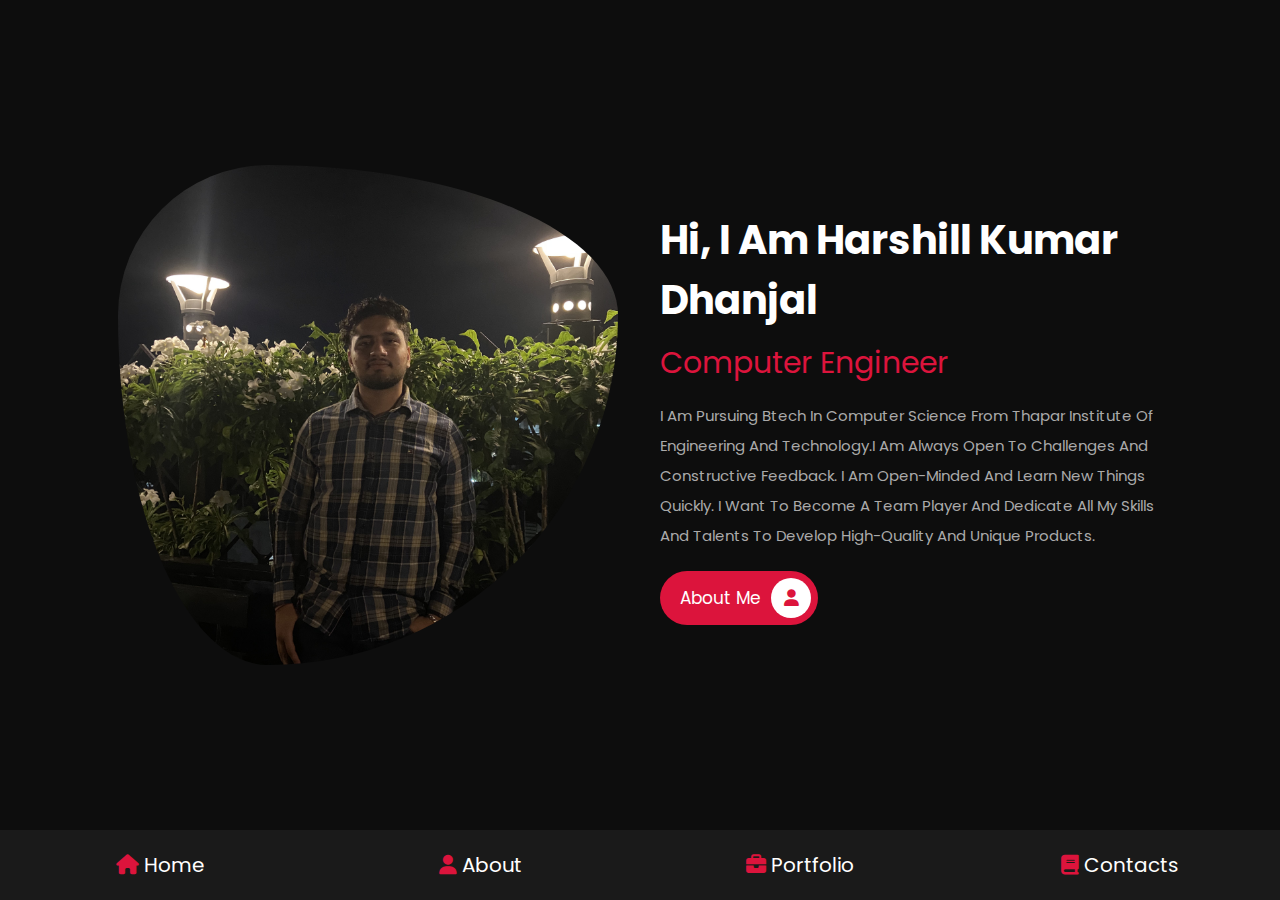
<file: index.html>
<!DOCTYPE html>
<html lang="en">
<head>
    <meta charset="UTF-8">
    <meta http-equiv="X-UA-Compatible" content="IE=edge">
    <meta name="viewport" content="width=device-width, initial-scale=1.0">
    <title>Home</title>
    <!--font -from- cdnjs.com-->
    <link rel="stylesheet" href="https://cdnjs.cloudflare.com/ajax/libs/font-awesome/6.1.1/css/all.min.css">

    <link rel="stylesheet" href="css/style.css">
</head>
<body>
    <!-- navbar ssection start -->
    <nav class="navbar">
        <a href="index.html"><i class="fas fa-home"></i><span>home</span></a>
        <a href="about.html"><i class="fas fa-user"></i><span>about</span></a>
        <a href="portfolio.html"><i class="fas fa-briefcase"></i><span>portfolio</span></a>
        <a href="contact.html"><i class="fas fa-book"></i><span>contacts</span></a>
        
    </nav>
    <!-- navbar ssection ends -->
    <!-- home section start -->
    <section class="home">
        <div class="image">
            <img src="images/user.jpg" alt="">
        </div>
        <div class="content">
            <h3>Hi, I am Harshill Kumar Dhanjal</h3>
            <span>Computer Engineer</span>
            <p>I am pursuing Btech in Computer Science from Thapar Institute of Engineering and Technology.I am always open to challenges and constructive feedback.
                I am open-minded and learn new things quickly.
                I want to become a team player and dedicate all my skills and talents to develop high-quality and unique products.</p>
            <a href="about.html" class="btn">about me<i class="fas fa-user"></i></a>
        </div>
    </section>
    <!-- home section end -->
</body>
</html>
</file>
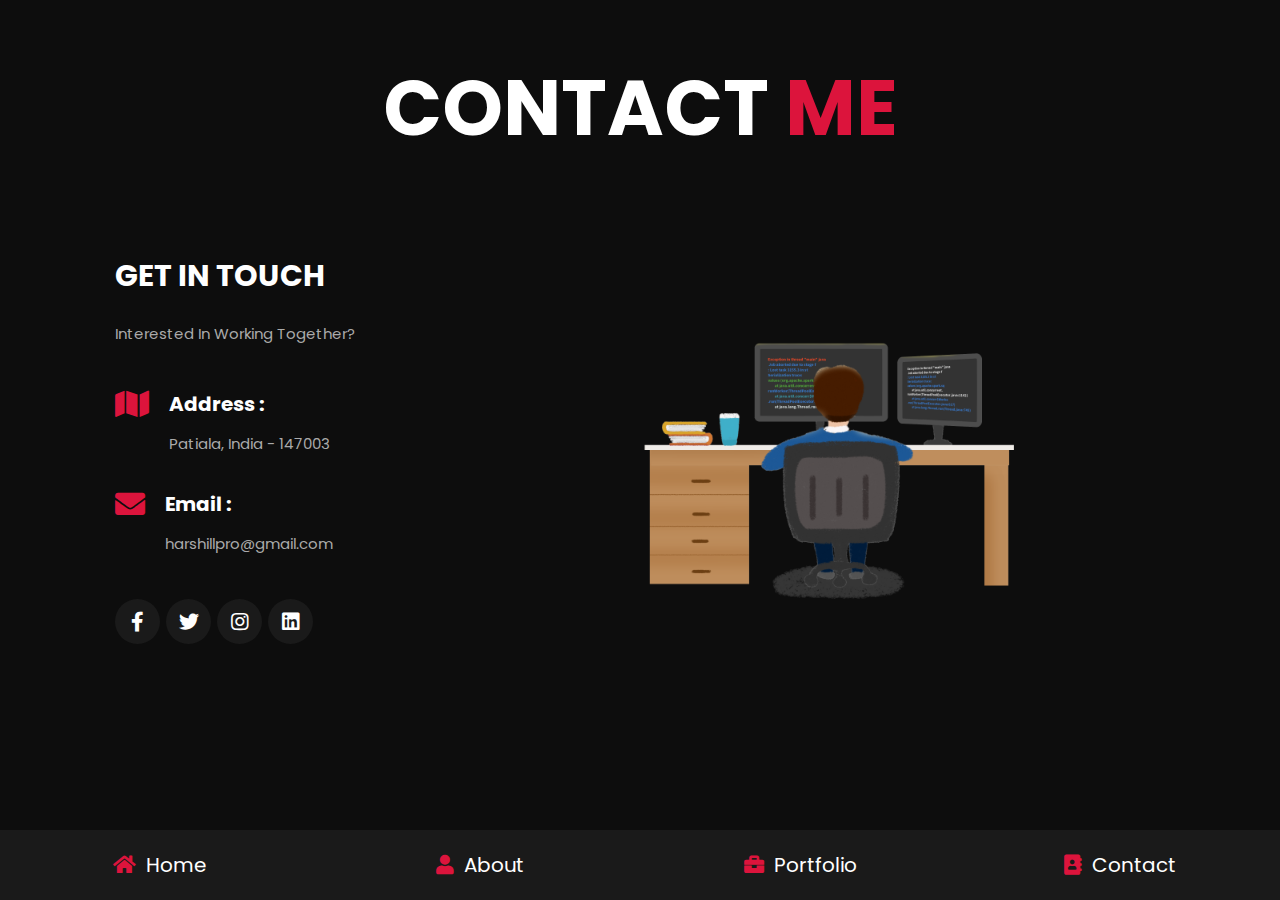
<file: contact.html>
<!DOCTYPE html>
<html lang="en">
<head>
    <meta charset="UTF-8">
    <meta http-equiv="X-UA-Compatible" content="IE=edge">
    <meta name="viewport" content="width=device-width, initial-scale=1.0">
    <title>Contact</title>

    <!-- font awesome cdn link  -->
    <link rel="stylesheet" href="https://cdnjs.cloudflare.com/ajax/libs/font-awesome/5.15.4/css/all.min.css">

    <!-- custom css file link  -->
    <link rel="stylesheet" href="css/style.css">

</head>
<body>
    
<!-- navbar section starts  -->

<nav class="navbar">
    <a href="index.html"> <i class="fas fa-home"></i> <span>home</span> </a>
    <a href="about.html"> <i class="fas fa-user"></i> <span>about</span> </a>
    <a href="portfolio.html"> <i class="fas fa-briefcase"></i> <span>portfolio</span> </a>
    <a href="contact.html"> <i class="fas fa-address-book"></i> <span>contact</span> </a>
</nav>

<!-- navbar section ends -->

<!-- contact section starts  -->

<section class="contact">

<h1 class="heading"> contact <span>me</span> </h1>

<div class="row">

    <div class="info-container">

        <h1>get in touch</h1>
        <p>Interested in working together?</p>
        <!-- <p>Lorem ipsum dolor sit amet consectetur adipisicing elit. Quas dolorem sunt sapiente vel minus eaque voluptate fugit corrupti omnis tempora?</p> -->

        <div class="box-container">

            <div class="box">
                <i class="fas fa-map"></i>
                <div class="info">
                    <h3>address :</h3>
                    <p>patiala, India - 147003</p>
                </div>
            </div>

            <div class="box">
                <i class="fas fa-envelope"></i>
                <div class="info">
                    <h3>email :</h3>
                    <p style="text-transform: none ;">harshillpro@gmail.com</p>
                </div>
            </div>

            <!-- <div class="box">
                <i class="fas fa-phone"></i>
                <div class="info">
                    <h3>number :</h3>
                    <p>+123-456-7890</p>
                </div>
            </div> -->

        </div>

        <div class="share">
            <a href="#" class="fab fa-facebook-f"></a>
            <a href="#" class="fab fa-twitter"></a>
            <a href="#" class="fab fa-instagram"></a>
            <a href="#" class="fab fa-linkedin"></a>
        </div>

    </div>

    <section class="mar">

        <div class="image2">
            <img src="images/pn1.png" alt="">
        </div>
        
    </section>
    <!-- <form action="">

        <div class="inputBox">
            <input type="text" placeholder="your name">
            <input type="number" placeholder="your number">
        </div>

        <div class="inputBox">
            <input type="email" placeholder="your email">
            <input type="text" placeholder="your subject">
        </div>

        <textarea name="" placeholder="your message" id="" cols="30" rows="10"></textarea>

        <input type="submit" value="send message" class="btn">

    </form> -->

</div>

</section>

<!-- contact section ends -->

</body>
</html>
</file>
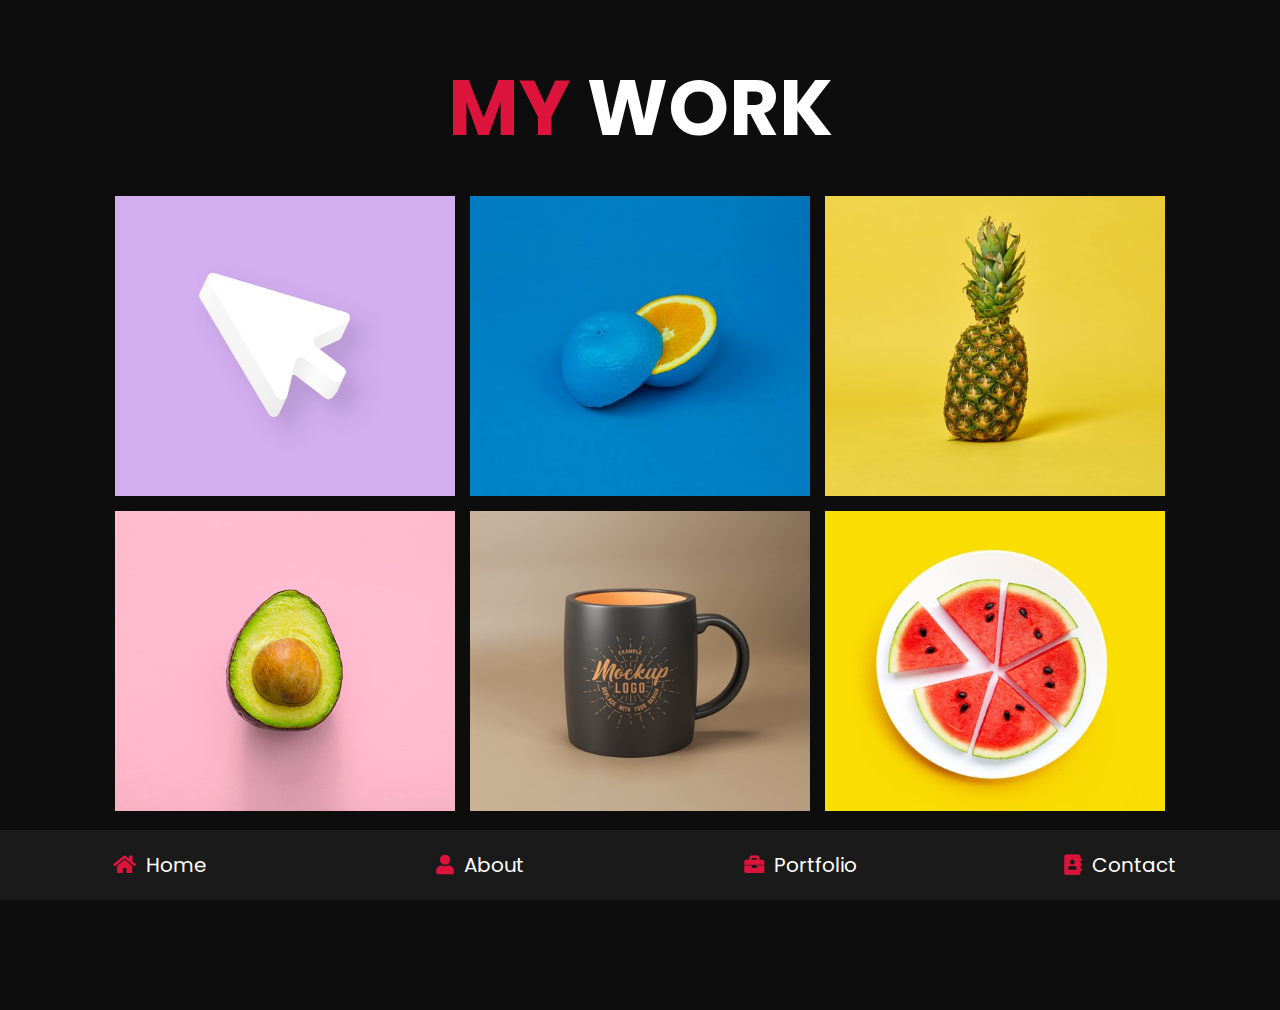
<file: portfolio.html>
<!DOCTYPE html>
<html lang="en">
<head>
    <meta charset="UTF-8">
    <meta http-equiv="X-UA-Compatible" content="IE=edge">
    <meta name="viewport" content="width=device-width, initial-scale=1.0">
    <title>Portfolio</title>

    <!-- font awesome cdn link  -->
    <link rel="stylesheet" href="https://cdnjs.cloudflare.com/ajax/libs/font-awesome/5.15.4/css/all.min.css">

    <!-- custom css file link  -->
    <link rel="stylesheet" href="css/style.css">

</head>
<body>
    
<!-- navbar section starts  -->

<nav class="navbar">
    <a href="index.html"> <i class="fas fa-home"></i> <span>home</span> </a>
    <a href="about.html"> <i class="fas fa-user"></i> <span>about</span> </a>
    <a href="portfolio.html"> <i class="fas fa-briefcase"></i> <span>portfolio</span> </a>
    <a href="contact.html"> <i class="fas fa-address-book"></i> <span>contact</span> </a>
</nav>

<!-- navbar section ends -->

<!-- portfolio section starts  -->

<section class="portfolio">

    <h1 class="heading"> <span>my</span> work </h1>

    <div class="box-container">

        <div class="box">
            <img src="images/img-1.jpg" alt="">
            <div class="content">
                <h3>project 01</h3>
                <p>Lorem, ipsum dolor sit amet consectetur adipisicing elit. Distinctio, praesentium.</p>
                <a href="#">read more</a>
            </div>
        </div>

        <div class="box">
            <img src="images/img-2.jpg" alt="">
            <div class="content">
                <h3>project 02</h3>
                <p>Lorem, ipsum dolor sit amet consectetur adipisicing elit. Distinctio, praesentium.</p>
                <a href="#">read more</a>
            </div>
        </div>
       
        <div class="box">
            <img src="images/img-3.jpg" alt="">
            <div class="content">
                <h3>project 03</h3>
                <p>Lorem, ipsum dolor sit amet consectetur adipisicing elit. Distinctio, praesentium.</p>
                <a href="#">read more</a>
            </div>
        </div>

        <div class="box">
            <img src="images/img-4.jpg" alt="">
            <div class="content">
                <h3>project 04</h3>
                <p>Lorem, ipsum dolor sit amet consectetur adipisicing elit. Distinctio, praesentium.</p>
                <a href="#">read more</a>
            </div>
        </div>

        <div class="box">
            <img src="images/img-5.jpg" alt="">
            <div class="content">
                <h3>project 05</h3>
                <p>Lorem, ipsum dolor sit amet consectetur adipisicing elit. Distinctio, praesentium.</p>
                <a href="#">read more</a>
            </div>
        </div>

        <div class="box">
            <img src="images/img-6.jpg" alt="">
            <div class="content">
                <h3>project 06</h3>
                <p>Lorem, ipsum dolor sit amet consectetur adipisicing elit. Distinctio, praesentium.</p>
                <a href="#">read more</a>
            </div>
        </div>

    </div>

    <a href="#" class="btn"> load more <i class="fas fa-redo"></i> </a>
    
</section>

<!-- portfolio section ends -->

</body>
</html>
</file>
<file: css/style.css>
@import url("https://fonts.googleapis.com/css2?family=Poppins:wght@100;300;400;500;600;700&display=swap");
* {
  font-family: 'Poppins', sans-serif;
  margin: 0;
  padding: 0;
  -webkit-box-sizing: border-box;
          box-sizing: border-box;
  text-decoration: none;
  outline: none;
  border: none;
  text-transform: capitalize;
}

html {
  font-size: 62.5%;
  overflow-x: hidden;
}

html::-webkit-scrollbar {
  width: 1rem;
}

html::-webkit-scrollbar-track {
  background: #0d0d0d;
}

html::-webkit-scrollbar-thumb {
  background: crimson;
  border-radius: 5rem;
}

body {
  background: #0d0d0d;
  padding-bottom: 6.5rem;
}

section {
  padding: 5rem 9%;
}

.heading {
  text-align: center;
  font-size: 6vw;
  color: #fff;
  margin-bottom: 3rem;
  text-transform: uppercase;
}

.heading span {
  text-transform: uppercase;
  color: crimson;
}

.btn {
  display: inline-block;
  margin-top: 1rem;
  border-radius: 5rem;
  background: crimson;
  padding: .7rem;
  font-size: 1.7rem;
  color: #fff;
  padding-left: 2rem;
}

.btn i {
  height: 4rem;
  width: 4rem;
  line-height: 4rem;
  font-size: 1.7rem;
  text-align: center;
  background: #fff;
  color: crimson;
  border-radius: 50%;
  margin-left: 1rem;
  -webkit-transition: .2s linear;
  transition: .2s linear;
}

.btn:hover i {
  margin-left: 2rem;
}

.navbar {
  position: fixed;
  bottom: 0;
  left: 0;
  right: 0;
  display: -webkit-box;
  display: -ms-flexbox;
  display: flex;
  z-index: 1000;
  -webkit-box-align: end;
      -ms-flex-align: end;
          align-items: flex-end;
}

.navbar a {
  padding: 2rem;
  font-size: 2rem;
  background: #1a1a1a;
  -webkit-box-flex: 1;
      -ms-flex: 1;
          flex: 1;
  color: #fff;
  text-align: center;
  -webkit-transition: .2s linear;
  transition: .2s linear;
}

.navbar a i {
  color: crimson;
  padding-right: .5rem;
}

.navbar a:hover {
  background: crimson;
  padding-bottom: 6rem;
}

.navbar a:hover i {
  color: #fff;
}

.home {
  display: -webkit-box;
  display: -ms-flexbox;
  display: flex;
  -webkit-box-align: center;
      -ms-flex-align: center;
          align-items: center;
  -ms-flex-wrap: wrap;
      flex-wrap: wrap;
  gap: 4rem;
  min-height: calc(100vh - 6.5rem);
}

.home .image {
  -webkit-box-flex: 1;
      -ms-flex: 1 1 42rem;
          flex: 1 1 42rem;
  text-align: center;
}

.home .image img {
  height: 50rem;
  width: 50rem;
  border-radius: 30% 70% 70% 30% / 30% 30% 70% 70%;
  object-fit: cover;
}

.home .content {
  -webkit-box-flex: 1;
      -ms-flex: 1 1 42rem;
          flex: 1 1 42rem;
}

.home .content h3 {
  color: #fff;
  font-size: 4rem;
  padding-bottom: .5rem;
}

.home .content span {
  font-size: 3rem;
  color: crimson;
  padding: .5rem 0;
  display: block;
}

.home .content p {
  font-size: 1.5rem;
  color: #aaa;
  padding: 1rem 0;
  line-height: 2;
}

.about .row {
  display: -webkit-box;
  display: -ms-flexbox;
  display: flex;
  -webkit-box-align: center;
      -ms-flex-align: center;
          align-items: center;
  -ms-flex-wrap: wrap;
      flex-wrap: wrap;
  gap: 2rem;
}

.about .row .info-container {
  -webkit-box-flex: 1;
      -ms-flex: 1 1 42rem;
          flex: 1 1 42rem;
}

.about .row .info-container h1 {
  font-size: 3rem;
  color: #fff;
  text-transform: uppercase;
  padding-bottom: 1rem;
}

.about .row .info-container .box-container {
  padding: 1rem 0;
  display: -webkit-box;
  display: -ms-flexbox;
  display: flex;
  -ms-flex-wrap: wrap;
      flex-wrap: wrap;
  gap: 2rem;
}

.about .row .info-container .box-container .box {
  -webkit-box-flex: 1;
      -ms-flex: 1 1 20rem;
          flex: 1 1 20rem;
}

.about .row .info-container .box-container .box h3 {
  font-size: 1.7rem;
  color: #fff;
  padding: 1rem 0;
  font-weight: normal;
}

.about .row .info-container .box-container .box h3 span {
  color: #aaa;
  font-weight: lighter;
}

.about .row .count-container {
  -webkit-box-flex: 1;
      -ms-flex: 1 1 42rem;
          flex: 1 1 42rem;
  display: -webkit-box;
  display: -ms-flexbox;
  display: flex;
  -ms-flex-wrap: wrap;
      flex-wrap: wrap;
  gap: 2rem;
}

.about .row .count-container .box {
  -webkit-box-flex: 1;
      -ms-flex: 1 1 20rem;
          flex: 1 1 20rem;
  padding: 3rem 4rem;
  border-radius: .5rem;
  background: #1a1a1a;
  -webkit-box-shadow: 0 0.5rem 1rem rgba(0, 0, 0, 0.7);
          box-shadow: 0 0.5rem 1rem rgba(0, 0, 0, 0.7);
}

.about .row .count-container .box h3 {
  font-size: 5rem;
  color: crimson;
}

.about .row .count-container .box p {
  font-size: 2rem;
  color: #aaa;
}

.skills .box-container {
  display: -ms-grid;
  display: grid;
  -ms-grid-columns: (minmax(16rem, 1fr))[auto-fit];
      grid-template-columns: repeat(auto-fit, minmax(16rem, 1fr));
  gap: 1.5rem;
}

.skills .box-container .box {
  padding: 2rem;
  text-align: center;
  -webkit-box-shadow: 0 0.5rem 1rem rgba(0, 0, 0, 0.7);
          box-shadow: 0 0.5rem 1rem rgba(0, 0, 0, 0.7);
  border-radius: .5rem;
  background: #1a1a1a;
}

.skills .box-container .box:hover {
  background: #fff;
}

.skills .box-container .box:hover h3 {
  color: #0d0d0d;
}

.skills .box-container .box img {
  height: 7rem;
  margin-bottom: 1rem;
}

.skills .box-container .box h3 {
  color: #fff;
  font-size: 1.7rem;
  font-weight: normal;
  text-transform: uppercase;
}

.education .box-container {
  display: -webkit-box;
  display: -ms-flexbox;
  display: flex;
  -ms-flex-wrap: wrap;
      flex-wrap: wrap;
}

.education .box-container .box {
  -webkit-box-flex: 1;
      -ms-flex: 1 1 40rem;
          flex: 1 1 40rem;
  margin-left: 2rem;
  padding-top: 0;
  padding-bottom: 0;
  padding-left: 3.5rem;
  padding-bottom: 3rem;
  border-left: 0.1rem solid #aaa;
  position: relative;
}

.education .box-container .box i {
  height: 4.5rem;
  width: 4.5rem;
  line-height: 4.5rem;
  font-size: 1.7rem;
  border-radius: 50%;
  background: crimson;
  color: #fff;
  text-align: center;
  position: absolute;
  top: -1rem;
  left: -2.5rem;
}

.education .box-container .box span {
  font-size: 1.7rem;
  color: #fff;
  border-radius: 5rem;
  padding: .5rem 1.5rem;
  background: #1a1a1a;
}

.education .box-container .box h3 {
  font-size: 2rem;
  padding: 1rem 0;
  color: #fff;
  padding-top: 3rem;
  font-weight: normal;
}

.education .box-container .box p {
  font-size: 1.5rem;
  color: #aaa;
  line-height: 2;
}

.portfolio {
  text-align: center;
}

.portfolio .box-container {
  display: -ms-grid;
  display: grid;
  -ms-grid-columns: (minmax(31rem, 1fr))[auto-fit];
      grid-template-columns: repeat(auto-fit, minmax(31rem, 1fr));
  gap: 1.5rem;
  margin-bottom: 2rem;
}

.portfolio .box-container .box {
  height: 30rem;
  overflow: hidden;
  position: relative;
}

.portfolio .box-container .box:hover .content {
  -webkit-transform: translateY(0%);
          transform: translateY(0%);
}

.portfolio .box-container .box img {
  height: 100%;
  width: 100%;
  -o-object-fit: cover;
     object-fit: cover;
}

.portfolio .box-container .box .content {
  position: absolute;
  top: 0;
  left: 0;
  height: 100%;
  width: 100%;
  background: #1a1a1a;
  display: -webkit-box;
  display: -ms-flexbox;
  display: flex;
  -webkit-box-orient: vertical;
  -webkit-box-direction: normal;
      -ms-flex-flow: column;
          flex-flow: column;
  -webkit-box-align: center;
      -ms-flex-align: center;
          align-items: center;
  -webkit-box-pack: center;
      -ms-flex-pack: center;
          justify-content: center;
  padding: 2rem;
  -webkit-transform: translateY(-100%);
          transform: translateY(-100%);
  -webkit-transition: .2s linear;
  transition: .2s linear;
}

.portfolio .box-container .box .content h3 {
  font-size: 2.5rem;
  color: #fff;
  text-transform: uppercase;
  font-weight: normal;
}

.portfolio .box-container .box .content p {
  padding: 1rem 0;
  font-size: 1.5rem;
  line-height: 2;
  color: #aaa;
}

.portfolio .box-container .box .content a {
  font-size: 2rem;
  color: crimson;
}

.portfolio .box-container .box .content a:hover {
  color: #fff;
}


.contact .row {
  display: -webkit-box;
  display: -ms-flexbox;
  display: flex;
  -webkit-box-align: center;
      -ms-flex-align: center;
          align-items: center;
  -ms-flex-wrap: wrap;
      flex-wrap: wrap;
  gap: 2rem;

}
/* .contact .row .image {
  -webkit-box-flex: 1;
      -ms-flex: 1 1 4rem;
          flex: 1 1 4rem;
  align-items:  ;
}
.contact .row .image{
  display: flex;
}
*/


.contact .row .image2 img {

  height: 40rem;
  width: 40rem;
  
  object-fit: fill;
} 


.contact .row .info-container {
  width: 40rem;
}

.contact .row .info-container h1 {
  font-size: 3rem;
  text-transform: uppercase;
  color: #fff;
  padding-bottom: 1rem;
}

.contact .row .info-container p {
  font-size: 1.5rem;
  line-height: 2;
  color: #aaa;
  padding: 1rem 0;
}

.contact .row .info-container .box-container {
  padding: 2rem 0;
}

.contact .row .info-container .box-container .box {
  display: -webkit-box;
  display: -ms-flexbox;
  display: flex;
  gap: 2rem;
  padding: 1rem 0;
}

.contact .row .info-container .box-container .box i {
  font-size: 3rem;
  color: crimson;
}

.contact .row .info-container .box-container .box h3 {
  font-size: 2rem;
  color: #fff;
}

.contact .row .info-container .share a {
  font-size: 2rem;
  height: 4.5rem;
  width: 4.5rem;
  line-height: 4.5rem;
  border-radius: 50%;
  background: #1a1a1a;
  color: #fff;
  text-align: center;
  margin-right: .3rem;
}

.contact .row .info-container .share a:hover {
  background: crimson;
}

.contact .row form {
  -webkit-box-flex: 1;
      -ms-flex: 1 1 42rem;
          flex: 1 1 42rem;
}

.contact .row form .inputBox {
  display: -webkit-box;
  display: -ms-flexbox;
  display: flex;
  -ms-flex-wrap: wrap;
      flex-wrap: wrap;
  -webkit-box-pack: justify;
      -ms-flex-pack: justify;
          justify-content: space-between;
}

.contact .row form .inputBox input {
  width: 49%;
}

.contact .row form .inputBox input,
.contact .row form textarea {
  border-radius: 5rem;
  padding: 1.2rem 1.8rem;
  font-size: 1.6rem;
  color: #fff;
  text-transform: none;
  margin: .7rem 0;
  background: #1a1a1a;
}

.contact .row form textarea {
  width: 100%;
  border-radius: 1rem;
  resize: none;
  height: 25rem;
}

.contact .row form .btn {
  padding: 1rem 3rem;
  cursor: pointer;
}

.contact .row form .btn:hover {
  background: #fff;
  color: #0d0d0d;
}

@media (max-width: 1200px) {
  html {
    font-size: 55%;
  }
  section {
    padding: 3rem 2rem;
  }
}

@media (max-width: 768px) {
  .heading {
    font-size: 12vw;
  }
  .navbar a i {
    padding: 0;
  }
  .navbar a span {
    display: none;
  }
  .navbar a:hover {
    padding-bottom: 2rem;
  }
  .home {
    text-align: center;
    gap: 2rem;
  }
  .home .image img {
    height: 30rem;
    width: 30rem;
  }
  .home .content h3 {
    font-size: 3rem;
  }
  .home .content span {
    font-size: 2.5rem;
  }
  .contact .row form .inputBox input {
    width: 100%;
    margin-bottom: 1rem;
  }
}

@media (max-width: 450px) {
  html {
    font-size: 50%;
  }
}
/*# sourceMappingURL=style.css.map */
</file>
